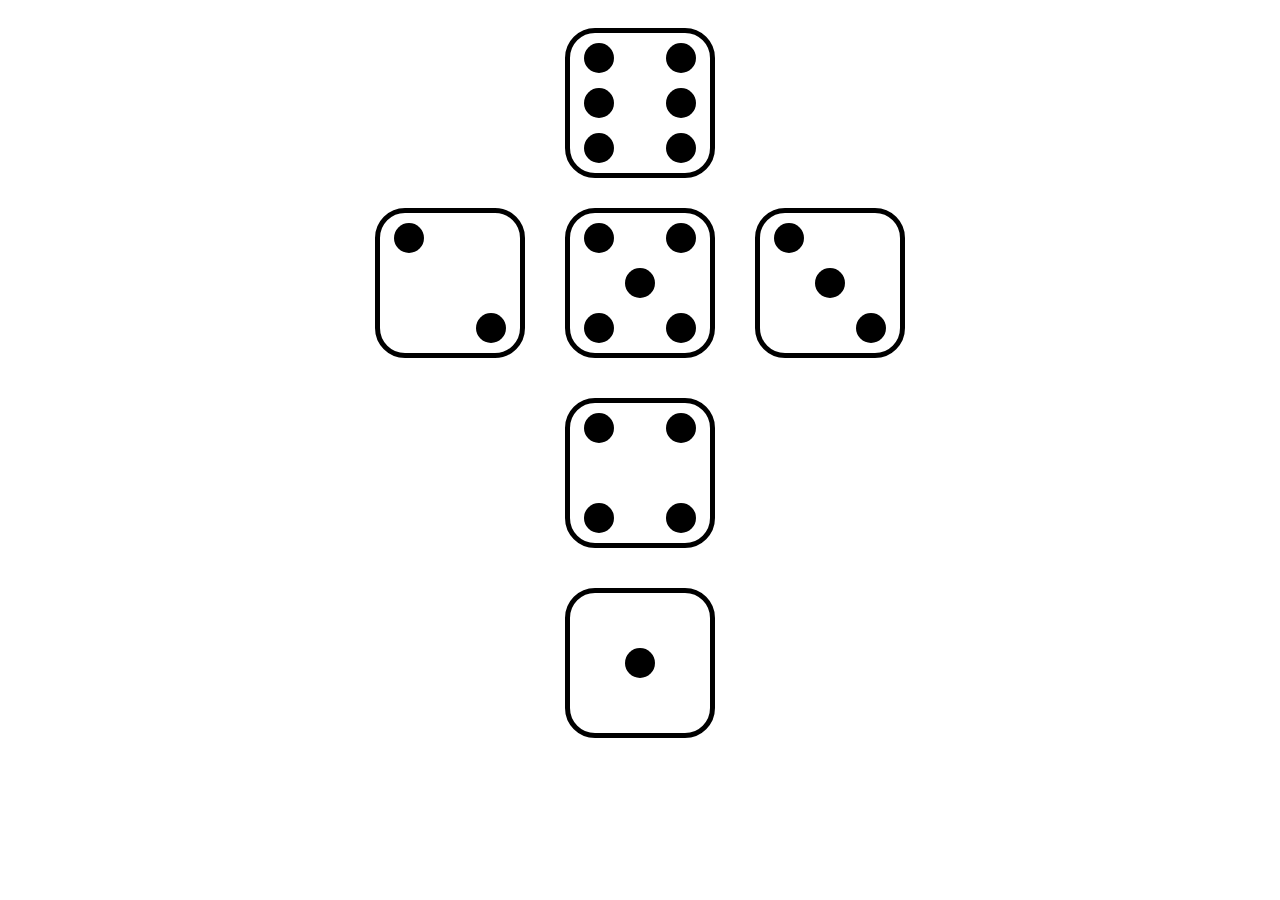
<file: index.html>
<!DOCTYPE html>
<html lang="en">
<head>
    <meta charset="UTF-8">
    <meta name="viewport" content="width=device-width, initial-scale=1.0">
    <title>Rubik's Cube</title>
    <link rel="stylesheet" href="style.css">
    <link rel="shortcut icon" href="./image/pngwave.png" type="image/png">
</head>
<body>
    <div class="content">
        <div class="cube cube-six">
            <div class="cube-six__side">
                <div class="point"></div>
                <div class="point"></div>
                <div class="point"></div>
            </div>
            <div class="cube-six__side">
                <div class="point"></div>
                <div class="point"></div>
                <div class="point"></div>
            </div>
        </div>
        <div class="cubes-row">
            <div class="inner-cube cube-two">
                <div class="point"></div>
                <div class="point cube-two__2"></div>
            </div>

            <div class="inner-cube cube-five"> 
                <div class="cube-five__side">
                    <div class="point"></div>
                    <div class="point"></div>
                </div>
                <div class="cube-five__center">
                    <div class="point"></div>
                </div>
                <div class="cube-five__side">
                    <div class="point"></div>
                    <div class="point"></div>
                </div> 
            </div>

            <div class="inner-cube cube-three">
                <div class="point"></div>
                <div class="point cube-three__2"></div>
                <div class="point cube-three__3"></div>
            </div>
        </div>
            <div class="cube cube-four">
                <div class="cube-four__side">
                    <div class="point"></div>
                    <div class="point"></div>
                </div>
               <div class="cube-four__side">
                    <div class="point"></div>
                    <div class="point"></div>
                </div>
            </div>
        <div class="cube cube-one">
              <div class="point"></div>
        </div>
    </div>
</body>
</html>
</file>
<file: style.css>
.cube {
    border: 5px solid;
    border-radius: 20%;
    height: 150px;
    width: 150px;
    margin: 20px;
    padding: 10px 14px;
    box-sizing: border-box;
}
.content {
    display: flex;
    flex-direction: column;
    align-items: center;
    min-height: 100%;
    min-width: 100%;
    overflow: hidden;
}

.cubes-row {
    width: 100%;
    height: 160px;
    padding: 0;
    margin: 10px;

    display: flex;
    justify-content: center;
} 
.inner-cube {
    margin: 0 20px;
    border: 5px solid;
    border-radius: 20%;
    width: 150px;
    height: 150px;
    padding: 10px 14px;
    box-sizing: border-box;
}

.point {
  height: 30px;
  width: 30px;
  background: #000;
  border-radius: 50%;

} 

.cube-three {
  display: flex;
  justify-content: space-between;
}
.cube-three__2 {
  align-self: center;
}
.cube-three__3 {
  align-self: flex-end;
}

.cube-five {
  display: flex;
  justify-content: space-between;
}
.cube-five__side {
  display: flex;
  flex-direction: column;
  justify-content: space-between;
}
.cube-five__center {
  display: flex;
  justify-content: center;
  align-items: center;
}

.cube-two {
  display: flex;
  justify-content: space-between;
}
.cube-two__2 {
  align-self: flex-end;
}


.cube-six {
  display: flex;
  justify-content: space-between;
}
.cube-six__side {
  display: flex;
  flex-direction: column;
  justify-content: space-between;
}

.cube-four {
  display: flex;
  justify-content: space-between;
}
.cube-four__side {
  display: flex;
  flex-direction: column;
  justify-content: space-between;
}

.cube-one {
  display: flex;
  justify-content: center;
  align-items: center;
}
</file>
